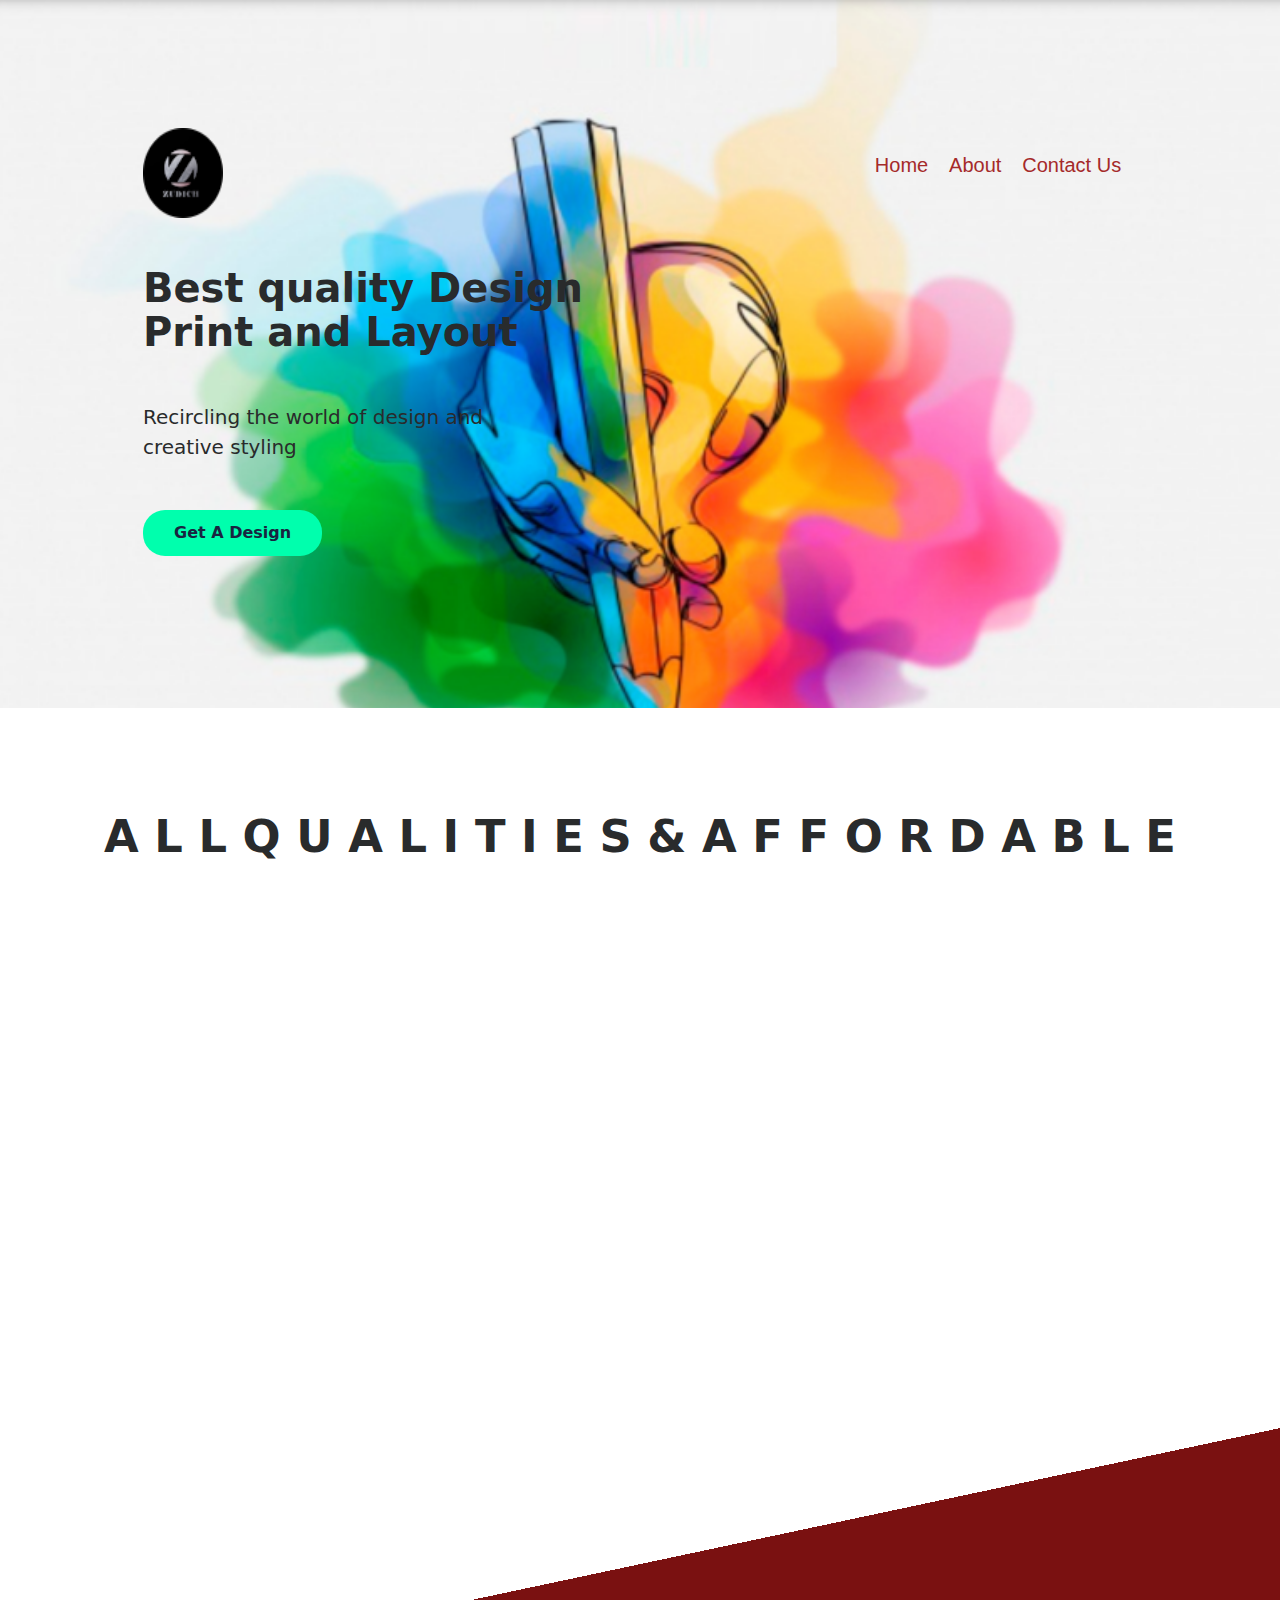
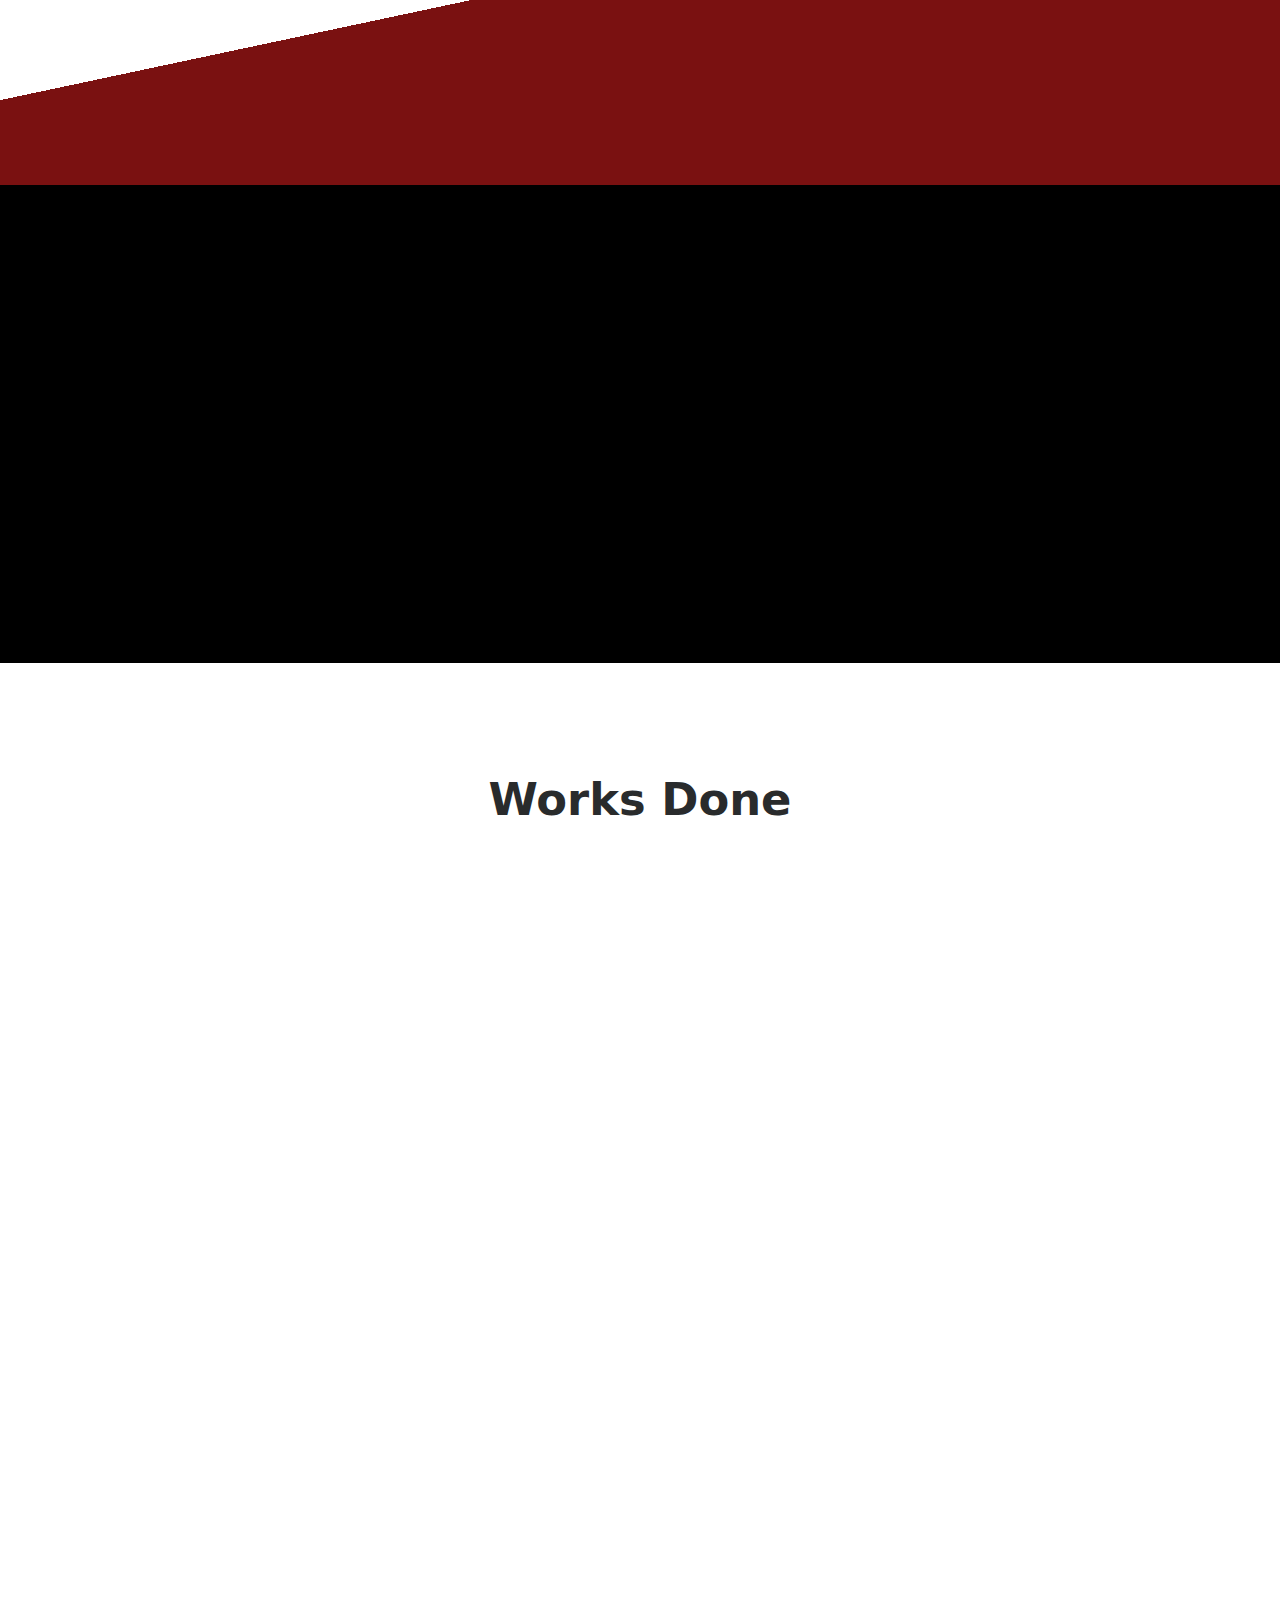
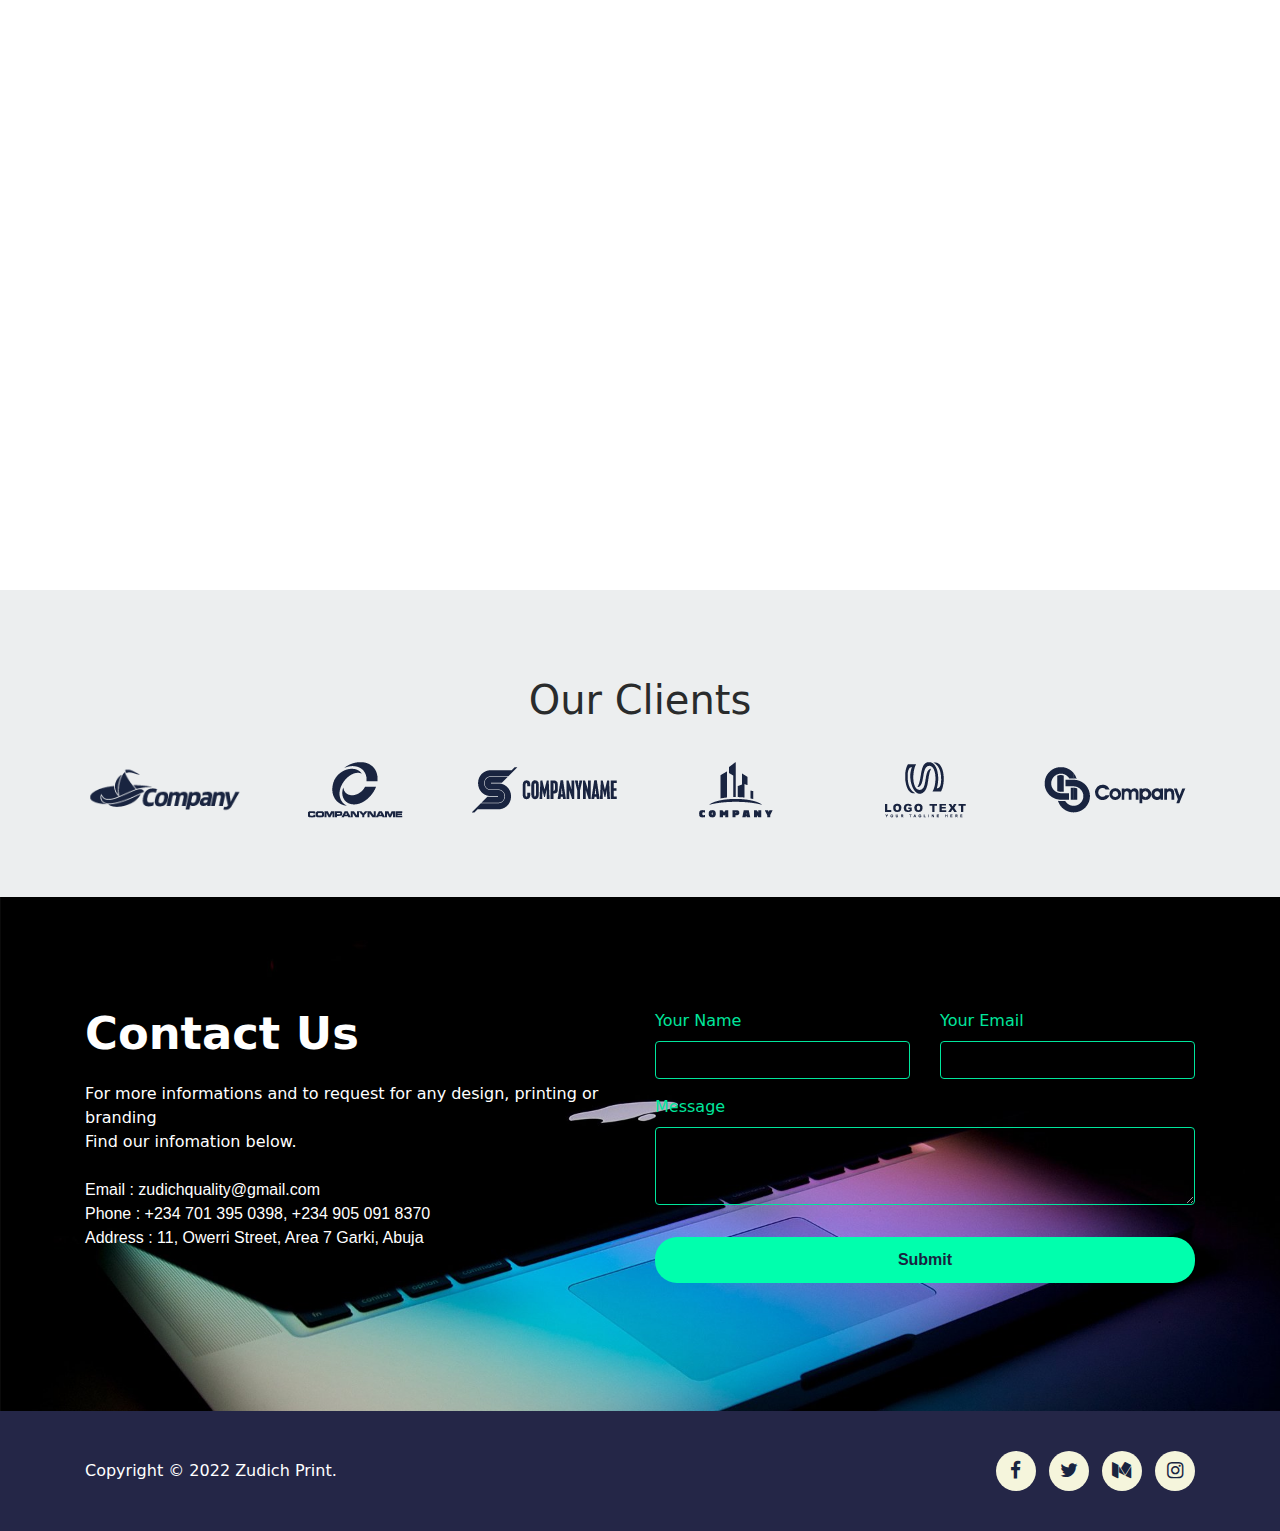
<file: index.html>
<!DOCTYPE html>
<html lang="en">
<head>
    <meta charset="UTF-8">
    <meta name="viewport" content="width=device-width, initial-scale=1, shrink-to-fit=yes">
    <title>Zudich</title>
    <meta name="description" content="Zudich Prints">
    <link rel="icon" href="img/lo.png" sizes="32x32" type="image/png">
    <!-- custom.css -->
    <link rel="stylesheet" href="css/custom.css">
    <!-- bootstrap.min.css -->
    <link rel="stylesheet" href="css/bootstrap.min.css">
	<!-- font-awesome -->
    <link rel="stylesheet" href="font-awesome-4.7.0/css/font-awesome.min.css">
    
    <!-- AOS -->
    <link rel="stylesheet" href="css/aos.css">
</head>

<body>
    
    <!-- banner -->
    <div class="jumbotron jumbotron-fluid" id="banner" style="background-image: url(img/ink.png);">
        <div class="container text-center text-md-left">
            <header id="header">
                <div class="row justify-content-between">
                    <div class="col-2">
                 <img src="img/lo.png" alt="logo" height="90px" width="90px">
                   
                    </div>
            
                    <div class="col-7 align-self-center text-right">
                        <ul class="Nav">
                        <li><a href="index.html" class="text-black lead">Home</a></li>
                        <li><a href="AboutUs.html" class="text-black lead">About</a></li>
                        <li><a href="ContactUs.html" class="text-black lead">Contact Us</a></li>
                    </ul>
                    </div>
                </div>
            </header>
            <h1 data-aos="fade" data-aos-easing="linear" data-aos-duration="1000" data-aos-once="true" class="display-12 text-black font-weight-bold my-5">
            	Best quality Design<br>
            	Print and Layout
            </h1>
            <p data-aos="fade" data-aos-easing="linear" data-aos-duration="1000" data-aos-once="true" class="lead text-black my-4">
                Recircling the world of design and
                <br> creative styling
            </p>
            <a href="ContactUs.html" data-aos="fade" data-aos-easing="linear" data-aos-duration="1000" data-aos-once="true" class="btn my-4 font-weight-bold atlas-cta cta-green">Get A Design</a>
        </div>
    </div>
    <!-- three-blcok -->
    <div class="container my-5 py-2">
        <h2 class="text-center font-weight-bold my-5">A L L Q U A L I T I E S & A F F O R D A B L E</h2>
        <div class="row">
            <div data-aos="fade-up" data-aos-delay="0" data-aos-duration="1000" data-aos-once="true" class="col-sm-3 text-center">
                <img src="img/DI.png" alt="DI" class="mx-sm-4 mx-auto d-block" width="250px" height="200px">
                <h4>DI Printing</h4>
                <p>The best large format printing quality</p>
            </div>
            <div data-aos="fade-up" data-aos-delay="200" data-aos-duration="1000" data-aos-once="true" class="col-sm-3 text-center">
                <img src="img/Logo creation.png" alt="logo creation" class="mx-sm-4 mx-auto d-block"  width="200px" height="200px">
                <h4>Logo Creation</h4>
                <p>Behind every iconic logo design is a clear brief</p>
            </div>
            <div data-aos="fade-up" data-aos-delay="400" data-aos-duration="1000" data-aos-once="true" class="col-sm-3 text-center">
                <img src="img/cars.png" alt="cars" class="mx-sm-4 mx-auto d-block"  width="250px" height="200px">
                <h4>Car Branding</h4>
                <p>Make a statement with our amazing car branding</p>
            </div>
            <div data-aos="fade-up" data-aos-delay="400" data-aos-duration="1000" data-aos-once="true" class="col-sm-3 text-center">
                <img src="img/Framing.png" alt="framing" class="mx-sm-4 mx-auto d-block"  width="250px" height="200px">
                <h4>Framing</h4>
                <p>Making the best members for framing</p>
            </div>
        </div>
    </div>
    <!-- feature (skew background) -->
    <div class="jumbotron jumbotron-fluid feature" id="feature-first">
        <div class="container my-5">
            <div class="row justify-content-between text-center text-md-left">
                <div data-aos="fade-right" data-aos-duration="1000" data-aos-once="true" class="col-md-6">
                    <h2 class="font-weight-bold text-white" >Take a look inside</h2>
                    <p class="my-4">The best visual compositions to solve problems and communicate <br>
                        design ideas through typography, imagery, color and form</p>
                    <a href="#" class="btn my-4 font-weight-bold atlas-cta cta-blue">More</a>
                </div>
                <div data-aos="fade-left" data-aos-duration="1000" data-aos-once="true" class="col-md-5 align-self-center display-5">
                    <img src="img/laptop-removebg-preview.png" alt="Take a look inside" class="mx-auto d-block">
                </div>
            </div>
        </div>
    </div>
    <!-- feature (green background) -->
    <div class="jumbotron jumbotron-fluid feature" id="feature-last">
        <div class="container">
            <div class="row justify-content-between text-center text-md-left">
                <div data-aos="fade-left" data-aos-duration="1000" data-aos-once="true" class="col-md-6 flex-md-last">
                    <h2 class="font-weight-bold">Fast and reliable</h2>
                    <p class="my-4">
                       We deliver and create assets like logos, typography, <br> 
                       color palettes and image libraries that represent a brand’s personality.
                    </p>
                    <a href="AboutUs.html" class="btn my-4 font-weight-bold atlas-cta cta-blue">More</a>
                </div>
                <div data-aos="fade-right" data-aos-duration="1000" data-aos-once="true" class="col-md-6 align-self-center flex-md-first">
                    <img src="img/Graphic-Design-PNG-Clipart.png" alt="Safe and reliable" class="mx-auto d-block">
                </div>
            </div>
        </div>
    </div>

    
                <!-- price table -->
    <div class="container my-5 py-2" id="price-table">
        <h2 class="text-center font-weight-bold d-block mb-3">Works Done</h2>
        <div class="row">
            <div data-aos="fade-right" data-aos-delay="200" data-aos-duration="1000" data-aos-once="true" class="col-md-4 text-center py-4 mt-5">
                <h4 class="my-4">...Photo Enlargement</h4>

                <img src="img/Framing.png" alt="Safe and reliable" class="mx-auto d-block">
                <a href="ContactUs.html" class="btn my-4 font-weight-bold atlas-cta cta-ghost">Price</a>
            </div>

            <div data-aos="fade-up" data-aos-duration="1000" data-aos-once="true" class="col-md-4 text-center py-4 mt-5 rounded" id="price-table__premium">
                <h4 class="my-4">Logo Creation</h4>

                <img src="img/Logo creation.png" alt="Safe and reliable" class="mx-auto d-block">
                <a href="ContactUs.html" class="btn my-4 font-weight-bold atlas-cta cta-green">Price</a>
            </div>

            <div data-aos="fade-left" data-aos-delay="200" data-aos-duration="1000" data-aos-once="true" class="col-md-4 text-center py-4 mt-5">
                <h4 class="my-4">...Our Car Branding
                </h4>

                <img src="img/cars.png" alt="Safe and reliable" class="mx-auto d-block">
                <a href="ContactUs.html" class="btn my-4 font-weight-bold atlas-cta cta-ghost">Price</a>
            </div>

            <div data-aos="fade-left" data-aos-delay="200" data-aos-duration="1000" data-aos-once="true" class="col-md-4 text-center py-4 mt-5">
                <h4 class="my-4">...SKIPPERS Wuse Full Shop Branding </h4>

                <img src="img/Screenshot (96).png" alt="Safe and reliable" class="mx-auto d-block">
                <a href="ContactUs.html" class="btn my-4 font-weight-bold atlas-cta cta-ghost">Price</a>
            </div>

            <div data-aos="fade-left" data-aos-delay="200" data-aos-duration="1000" data-aos-once="true" class="col-md-4 text-center py-4 mt-5">
                <h4 class="my-4">Cap Branding
                </h4>

                <img src="img/Screenshot (98).png" alt="Safe and reliable" class="mx-auto d-block">
                <a href="ContactUs.html" class="btn my-4 font-weight-bold atlas-cta cta-ghost">Price</a>
            </div>

            <div data-aos="fade-left" data-aos-delay="200" data-aos-duration="1000" data-aos-once="true" class="col-md-4 text-center py-4 mt-5">
                <h4 class="my-4">...Niger State Lodge Chair Branding </h4>

                <img src="img/Screenshot (97).png" alt="Safe and reliable" class="mx-auto d-block">
                <a href="ContactUs.html" class="btn my-4 font-weight-bold atlas-cta cta-ghost">Price</a>
            </div>
            
        </div>
    </div>
    <!-- client -->

    <div class="jumbotron jumbotron-fluid ">
        <h1 class="my-4 text-center" >Our Clients</h1>

        <div class="container">

            <div class="row">

                <div class="col-sm-4 col-md-2 py-2 align-self-center">
                    <img src="img/client-1.png" class="mx-auto d-block">
                </div>
                <div class="col-sm-4 col-md-2 py-2 align-self-center">
                    <img src="img/client-2.png" class="mx-auto d-block">
                </div>
                <div class="col-sm-4 col-md-2 py-2 align-self-center">
                    <img src="img/client-3.png" class="mx-auto d-block">
                </div>
                <div class="col-sm-4 col-md-2 py-2 align-self-center">
                    <img src="img/client-4.png" class="mx-auto d-block">
                </div>
                <div class="col-sm-4 col-md-2 py-2 align-self-center">
                    <img src="img/client-5.png" class="mx-auto d-block">
                </div>
                <div class="col-sm-4 col-md-2 py-2 align-self-center">
                    <img src="img/client-6.png" class="mx-auto d-block">
                </div>
            </div>
        </div>
    </div>
    <!-- contact -->
    <footer id="footer">
    <div class="jumbotron jumbotron-fluid" id="contact" style="background-image: url(img/lap.jpg);">
        <div class="container my-5">
            <div class="row justify-content-between">
                <div class="col-md-6 text-white">
                    <h2 class="font-weight-bold">Contact Us</h2>
                    <p class="my-4">
                        For more informations and to request for any design, printing or branding
                        <br> Find our infomation below.
                    </p>
                    <ul class="list-unstyled">
                        <li>Email : zudichquality@gmail.com</li><br>
                        <li>Phone : +234 701 395 0398, +234 905 091 8370</li><br>
                        <li>Address : 11, Owerri Street, Area 7 Garki, Abuja</li>
                    </ul>
                </div>
                <div class="col-md-6">
                    <form>
                    	<div class="row">
	                        <div class="form-group col-md-6">
	                            <label for="name">Your Name</label>
	                            <input type="name" class="form-control" id="name">
	                        </div>
	                        <div class="form-group col-md-6">
	                           <label for="Email">Your Email</label>
	                            <input type="email" class="form-control" id="Email">
	                        </div>
	                    </div>
	                    <div class="form-group">
	                        <label for="message">Message</label>
	                        <textarea class="form-control" id="message" rows="3"></textarea>
	                    </div>
                        <button type="submit" class="btn font-weight-bold atlas-cta atlas-cta-wide cta-green my-3">Submit</button>
                    </form>
                </div>
            </div>
        </div>
    </div>

	<!-- copyright -->
	<div class="jumbotron jumbotron-fluid" id="copyright">
        <div class="container">
            <div class="row justify-content-between">
            	<div class="col-md-6 text-white align-self-center text-center text-md-left my-2">
                    Copyright © 2022 Zudich Print.
                </div>
                <div class="col-md-6 align-self-center text-center text-md-right my-2" id="social-media">
                    <a href="#" class="d-inline-block text-center ml-2">
                    	<i class="fa fa-facebook" aria-hidden="true"></i>
                    </a>
                    <a href="#" class="d-inline-block text-center ml-2">
                    	<i class="fa fa-twitter" aria-hidden="true"></i>
                    </a>
                    <a href="#" class="d-inline-block text-center ml-2">
                    	<i class="fa fa-medium" aria-hidden="true"></i>
                    </a>
                    <a href="https://www.instagram.com/zudichprints/" class="d-inline-block text-center ml-2">
                    	<i class="fa fa-instagram" aria-hidden="true"></i>
                    </a>
                </div>
            </div>
        </div>
    </div>
</footer>
    <!-- AOS -->
    <script src="js/aos.js"></script>
    <script>
      AOS.init({
      });
    </script>
</body>

</html>
</file>
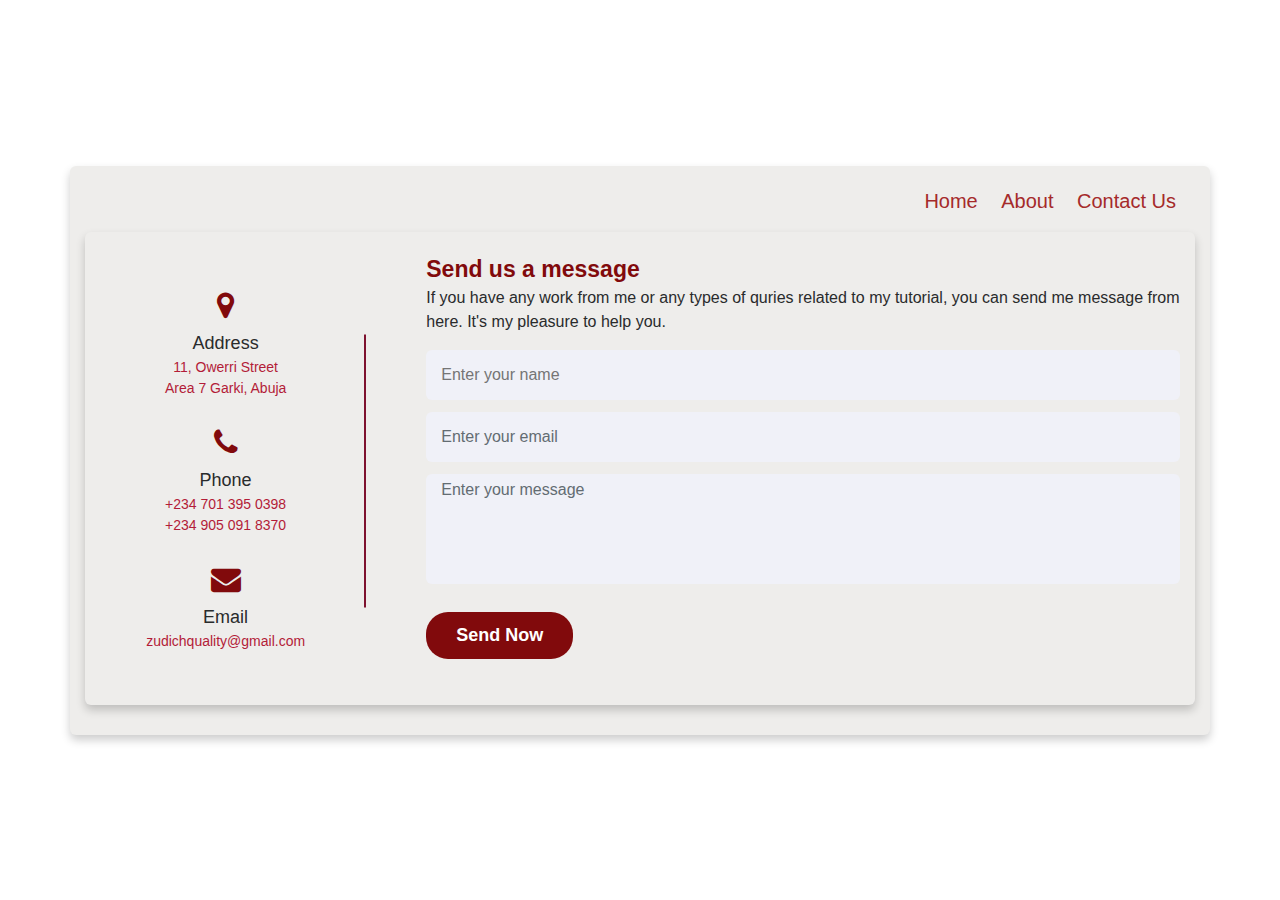
<file: ContactUs.html>
<!DOCTYPE html>
<html lang="en">
<head>
    <meta charset="UTF-8">
    <meta http-equiv="X-UA-Compatible" content="IE=edge">
    <meta name="viewport" content="width=device-width, initial-scale=1">
    <meta name="description" content="Zudich Prints">
    <link rel="icon" href="img/lo.png" sizes="32x32" type="image/png">
    <title>Contact Zudich</title>
    <link rel="stylesheet" href="css/custom.css">
    <link rel="stylesheet" href="css/contact.css">

    <!-- bootstrap.min.css -->
    <link rel="stylesheet" href="css/bootstrap.min.css">
	<!-- font-awesome -->
    <link rel="stylesheet" href="font-awesome-4.7.0/css/font-awesome.min.css">
    
    <!-- AOS -->

</head>
<body>
  <!-- banner -->
    <div class="container text-center text-md-left">
        <header id="header">
            <div class="row justify-content-between">
                <div class="col-2">
                 <!--<img src="img/lo.png" alt="logo" height="90px" width="90px">-->
               </div>
        
                <div class="col-7 align-self-center text-right">
                    <ul class="Nav">
                    <li><a href="index.html" class="text-black lead">Home</a></li>
                    <li><a href="AboutUs.html" class="text-black lead">About</a></li>
                    <li><a href="ContactUs.html" class="text-black lead">Contact Us</a></li>
                </ul>
                </div>
            </div>
        </header> 
        
        <div class="container">
            <div class="content">
              <div class="left-side">
                <div class="address details">
                  <i class="fa fa-map-marker"></i>
                  <div class="topic">Address</div>
                  <div class="text-one">11, Owerri Street</div>
                  <div class="text-two">Area 7 Garki, Abuja</div>
                </div>
                <div class="phone details">
                  <i class="fa fa-phone"></i>
                  <div class="topic">Phone</div>
                  <div class="text-one">+234 701 395 0398</div>
                  <div class="text-two">+234 905 091 8370</div>
                </div>
                <div class="email details">
                  <i class="fa fa-envelope"></i>
                  <div class="topic">Email</div>
                  <div class="text-one">zudichquality@gmail.com</div>
                </div>
              </div>
              <div class="right-side">
                <div class="topic-text">Send us a message</div>
                <p>If you have any work from me or any types of quries related to my tutorial, you can send me message from here. It's my pleasure to help you.</p>
              <form action="#">
                <div class="input-box">
                  <input type="text" placeholder="Enter your name">
                </div>
                <div class="input-box">
                  <input type="email" placeholder="Enter your email" class="form-control" id="Email">
                </div>
                <div class="input-box message-box">
                  <textarea class="form-control" id="message" placeholder="Enter your message" rows="3"></textarea>
                </div>

                <div class="button">
                  <button type="submit" class="btn font-weight-bold atlas-cta my-3">Send Now</button>

                </div>
              </form>
            </div>
          
</body>
</html>
</file>
<file: css/custom.css>
/********** common setting **********/
 * {
        -webkit-box-sizing: border-box;
        -moz-box-sizing: border-box;
        box-sizing: border-box;
    }

h2 {
    font-size: 2.8rem !important;
    font-weight: 700;
}

img {
    display: block;
    max-width: 100%;
}

li{
    text-decoration: none;
    display: inline;
    margin-right: 3%;
    font-family: 'Trebuchet MS', 'Lucida Sans Unicode', 'Lucida Grande', 'Lucida Sans', Arial, sans-serif;
}
.Nav a{
    color: brown;
}


a{
    display: inline;
    word-spacing: 10%;
}

a,
button {
    cursor: pointer;
}

.jumbotron {
    margin-bottom: 0 !important;
}

.atlas-cta {
    border-radius: 22px !important;
    padding: 12px 30px !important;
    font-weight: 700;
    transition: .3s ease-in-out !important;
}

.atlas-cta:hover {
    text-decoration: none;
    transform: translateY(-5px);
}

.atlas-cta-wide {
    width: 100%;
}

.cta-green {
    background: #00FFAD;
    color: #192440;
}

.cta-green:hover {
    color: #ffffff;
    background: #00e69c;
}

.cta-blue {
    background: #192440;
    color: #ffffff;
}

.cta-blue:hover {
    color: #ffffff;
    background: #121a2e;
}

.cta-ghost {
    border: 2px solid #192440 !important;
    color: #192440;
}

.cta-ghost:hover {
    color: #ffffff;
    background: #121a2e;
}

#banner {
    background-size: cover;
    padding: 10%;
    background-attachment: fixed;
    background-repeat: no-repeat;
}

/********** banner **********/
#banner header {
    overflow: hidden;
}

#banner header img {
    max-width: 80px;
}

/********** feature (skew background) **********/
.feature img {
    width: 100%;
    max-width: 480px;
}

#feature-first {
    background: linear-gradient(168deg, #ffffff 55%, rgb(122, 17, 17) 0);
}

#feature-last {
    background: black;
    color: #b6afaf;
}

/********** price table **********/
#price-table {
    padding-top: 4rem !important;
    padding-bottom: 4rem !important;
}

#price-table__premium {
    background: #192440;
    color: #ffffff;
}

#price-table ul li {
    padding: 5px 0;
}

.cover{
    background-image: url(img/cars.png);
    background-size: cover;
    padding: 10%;
    background-attachment: fixed;
    background-repeat: no-repeat; 
}
/********** contact **********/
#contact {
    background-size: cover;
    color: #121a2ed7;
}

#contact ul li {
    padding: 3px 0;
   

}

#contact form {
    color: #00e69c;
}

#contact form input,
#contact form textarea {
    background: transparent;
    border: 1px solid #00e69c;
    color: #ffffff;
}

/********** copyright **********/
#copyright {
    background: rgb(36, 38, 71);
    padding: 2rem 3rem;
}

#copyright #social-media a {
    width: 40px;
    height: 40px; 
    border-radius: 99%;
    background: beige;
    transition: .4s ease;
}

#copyright #social-media a i {
    color: #192440;
    font-size: 1.2rem;
    line-height: 40px;
}

#copyright #social-media a:hover {
    background: rgb(131, 28, 28);
}

#copyright #social-media a:hover i {
    color: beige;
}
body{
    font-size:16px;}
}
@media (max-width: 575px) {
body {
        font-size: 14px;
    }

@media (min-width: 769px) {

    }
/********** RWD **********/
@media (max-width: 575px) {
    #banner h1 {
        font-size: 3.6rem;
    }
}

/****slider****/
</file>
<file: css/contact.css>
/**contact us form***/

*{
  margin: 0;
  padding: 0;
  box-sizing: border-box;
  font-family: "Poppins" , sans-serif;
}
body{
  min-height: 100vh;
  width: 100%;
  background: #cbeeef;
  display: flex;
  align-items: center;
  justify-content: center;
}
.container{
  width: 85%;
  background: #eeedeb;
  border-radius: 6px;
  padding: 20px 60px 30px 40px;
  box-shadow: 0 5px 10px rgba(0, 0, 0, 0.2);
}
.container .content{
  display: flex;
  align-items: center;
  justify-content: space-between;
}
.container .content .left-side{
  width: 25%;
  height: 100%;
  display: flex;
  flex-direction: column;
  align-items: center;
  justify-content: center;
  margin-top: 15px;
  position: relative;
}
.content .left-side::before{
  content: '';
  position: absolute;
  height: 70%;
  width: 2px;
  right: -15px;
  top: 50%;
  transform: translateY(-50%);
  background: #7e122f;
}
.content .left-side .details{
  margin: 14px;
  text-align: center;
}
.content .left-side .details i{
  font-size: 30px;
  color: #810a0c;
  margin-bottom: 10px;
}
.content .left-side .details .topic{
  font-size: 18px;
  font-weight: 500;
}
.content .left-side .details .text-one,
.content .left-side .details .text-two{
 font-size: 14px;
 color: #b31c38;
}
.container .content .right-side{
 width: 75%;
 margin-left: 75px;
}
.content .right-side .topic-text{
 font-size: 23px;
 font-weight: 600;
 color: #810a0c;
}
.right-side .input-box{
 height: 50px;
 width: 100%;
 margin: 12px 0;
}
.right-side .input-box input,
.right-side .input-box textarea{
 height: 100%;
 width: 100%;
 border: none;
 outline: none;
 font-size: 16px;
 background: #F0F1F8;
 border-radius: 6px;
 padding: 0 15px;
 resize: none;
}
.right-side .message-box{
 min-height: 110px;
}
.right-side .input-box textarea{
 padding-top: 6px;
}
.right-side .submit{
 display: inline-block;
 margin-top: 12px;
}
.right-side .button button[type="submit"]{
 color: #fff;
 font-size: 18px;
 outline: none;
 border: none;
 padding: 8px 10px;
 border-radius: 6px;
 background: #810a0c;
 cursor: pointer;
 transition: all 0.3s ease;
}
.button button[type="submit"]:hover{
 background: #810a0c;
}
@media (max-width: 950px) {
 .container{
 width: 90%;
 padding: 30px 40px 40px 35px ;
 }
 .container .content .right-side{
 width: 75%;
 margin-left: 55px;
}
}
@media (max-width: 820px) {
 .container{
 margin: 40px 0;
 height: 100%;
 }
 .container .content{
 flex-direction: column-reverse;
 }
 .container .content .left-side{
 width: 100%;
 flex-direction: row;
 margin-top: 40px;
 justify-content: center;
 flex-wrap: wrap;
 }
 .container .content .left-side::before{
 display: none;
 }
 .container .content .right-side{
 width: 100%;
 margin-left: 0;
 }
}
</file>
